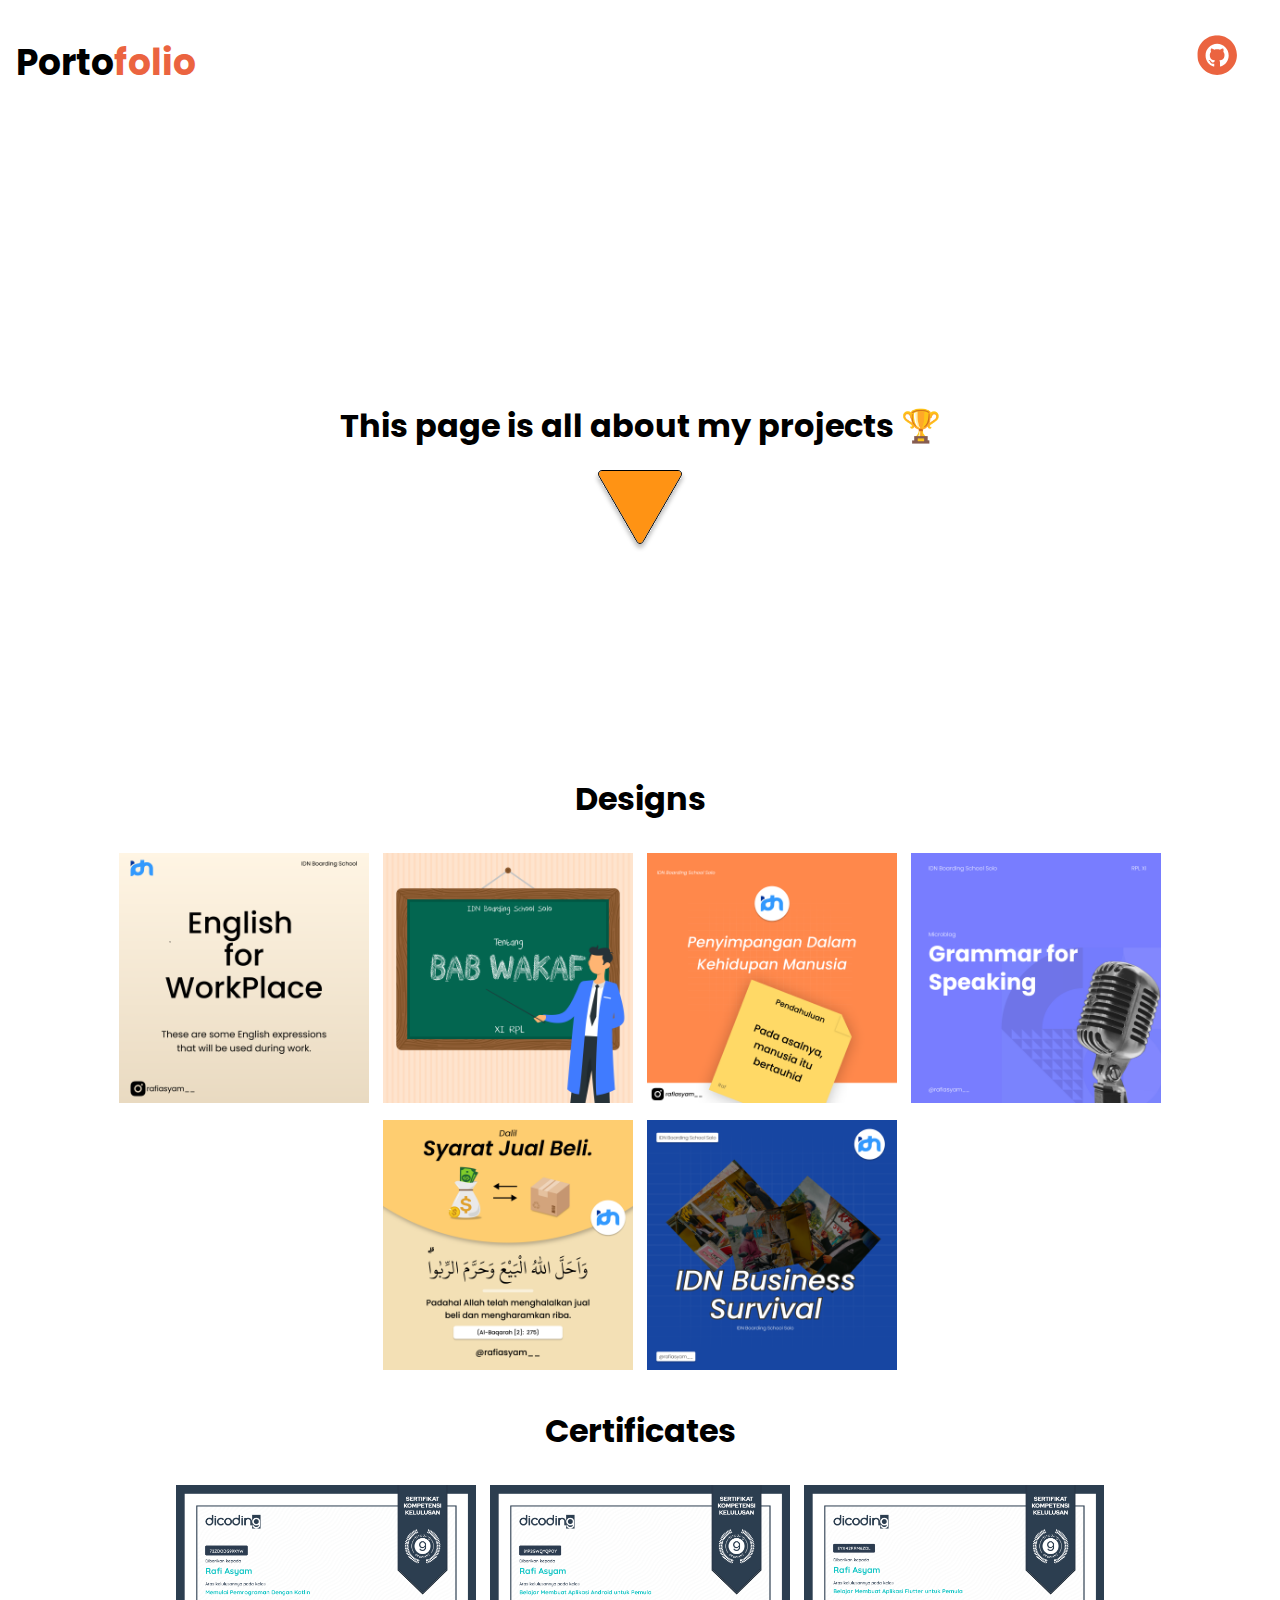
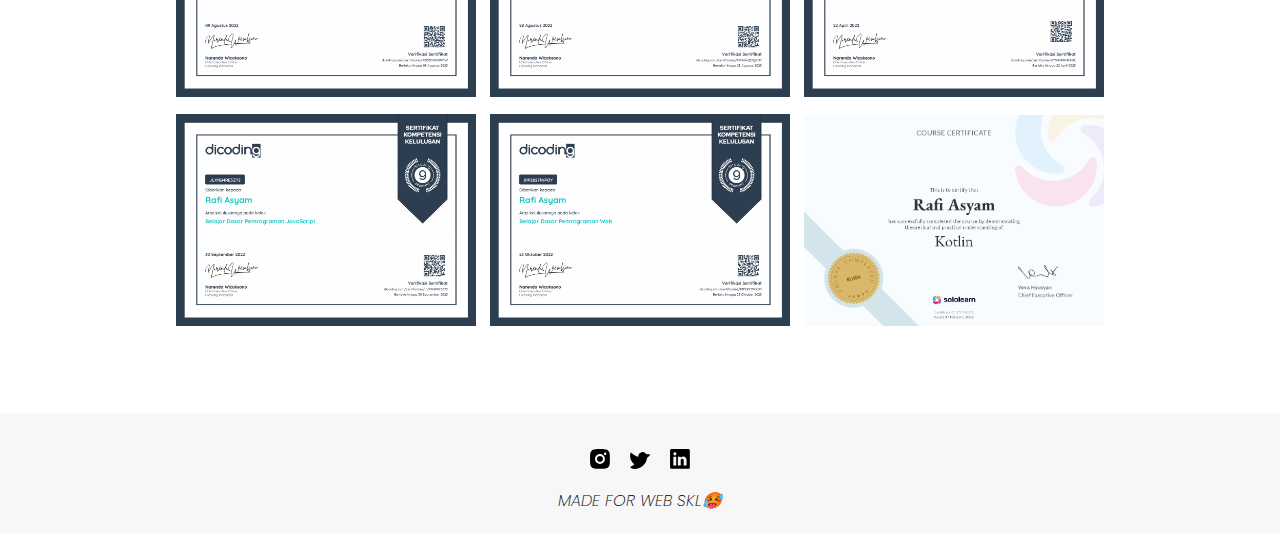
<file: project.html>
<!DOCTYPE html>
<html lang="en">
<head>
    <meta charset="UTF-8">
    <meta http-equiv="X-UA-Compatible" content="IE=edge">
    <meta name="viewport" content="width=device-width, initial-scale=1.0">
    <link rel="stylesheet" href="project.css">
    <title>Projects</title>
</head>
<body>
    <!-- <==============-Header-==============> -->
    <header class="site-header">
        <!-- <==============-Identity-==============> -->
        <div class="site-identity">
            <a href="http://127.0.0.1:3000/"><h1>Porto<span style="color:#EB6440">folio</span></h1></a>
        </div>
        <!-- <==============-Call-==============> -->
        <div class="site-call">
            <a href="https://github.com/RAFiasyam"><img src="asset/github.svg" alt="callphone" height="40px" style="max-width: 100%;"></a>
        </div>
    </header>
    <!-- <==============-Main-==============> -->
    <main class="site-main">
        <!-- <==============-Salam-==============> -->
        <div class="site-salam">
            <h1>This page is all about my projects 🏆</h1>
        </div>
        <!-- <==============-Arrowdown-==============> -->
        <div class="site-arrowdown">
            <img src="asset/arrowdown.svg" alt="arw" >
        </div>
        <!-- <==============-Contents-==============> -->
        <div class="site-contents">
            <!-- <==============-Designs-==============> -->
            <div class="designs">
                <h1>Designs</h1>
                <!-- <==============-Designs-Show-==============> -->    
                <div class="designs-show">
                    <img src="asset/English WorkPlace01.png" alt="img" width="250px">
                    <img src="asset/fiqih mic.png" alt="img" width="250px">
                    <img src="asset/Microblog Tauhid01.png" alt="img" width="250px">
                    <img src="asset/Five Grammar for Speaking01.png" alt="img" width="250px">
                    <img src="asset/Syarat Jual Beli.png" alt="img" width="250px">
                    <img src="asset/Mirco BS Rafi01.png" alt="img" width="250px">
                </div>
            </div>
            <!-- <==============-Certificates-==============> -->    
            <div class="certificates">
                <h1>Certificates</h1>
                <!-- <==============-Cetificates-Show-==============> -->    
                <div class="certificates-show">
                    <img src="asset/Awal Kotlin-1.png" alt="img" width="300px">
                    <img src="asset/Aplikasi Kotlin-1.png" alt="img" width="300px">
                    <img src="asset/Awal Flutter-1.png" alt="img" width="300px">
                    <img src="asset/Fundamental JavaScript.png" alt="img" width="300px">
                    <img src="asset/Rafi Web.png" alt="img" width="300px">   
                    <img src="asset/sololearn.png" alt="img" width="300px"> 
                </div>
            </div> 
        </div>
        <!-- <==============-Footer-==============> -->
        <div class="site-footer">
            <!-- <==============-Media-Social-==============> -->
            <div class="media-social">
                <a href="https://www.instagram.com/rafiasyam__/"><img  src="asset/instagram.svg" alt="icn" width="20px"></a>
                <a href="https://www.linkedin.com/in/rafi-asyam-9956b1229/"><img src="asset/twitter.svg" alt="icn" width="20px"></a>
                <a href="#"><img src="asset/linkedin.svg" alt="icn" width="20px"></a>
            </div>
            <!-- <==============-Site-End-==============> -->
            <div class="site-end">
                <p>MADE FOR WEB SKL🥵</p>
            </div> 
        </div>
    </main>
</body>
</html>
</file>
<file: project.css>
@import url('https://fonts.googleapis.com/css2?family=Poppins:ital,wght@0,400;0,600;0,700;1,100;1,200;1,400&display=swap');

header {
    position: absolute;
    font-family: "Poppins", Poppins;
    margin: 0;
    width: 100%;
}

* {
    margin: 0;
    padding: 0;
    font-family: "Poppins", Poppins;
    box-sizing: border-box;
}


body {
    display: flex;
    flex-direction: column;
    margin: 0;
}

.site-main {
    margin: 0;
    padding: 0;
    font-family: "Poppins", Poppins;
    box-sizing: border-box;
}


.site-header {
    padding: 0.5em 1em;
    display: flex;
    justify-content: space-between;
}

.site-identity {
    display: flex;
    flex-direction: row;
    align-items: center;
}

.site-identity h1 {
    font-size: 1.5em;
    margin: 0.6em 0;
    
}
.site-call {
    margin: 15px;
    padding: 1%;
}

a {
    text-decoration: none;
    color: #000;
    font-size: x-large;
}
a:hover {
    color: #EB6440;
    font-style: italic;
}

.site-main .site-salam {
    display: flex;
    flex-direction: column;
    height: 50vh;
}

.site-salam h1 {
    display: flex;
    flex-direction: column;
    text-align: center;
}

*, .site-salam {
    margin-top: auto;
}

@media (max-width: 500px) {
    .site-salam {
        margin: 20px;
    }
}

.site-arrowdown {
    display: flex;
    flex-direction: row;
    align-items: center;
    justify-content: center;
    margin: 20px;
    position: relative;
    animation-name: arwdwn;
    animation-duration: 5s;
    animation-iteration-count: infinite;
}

@keyframes arwdwn {
    0% {bottom: 50px; top: 0px;}
    25% {bottom: 0px; top: 50px;}
    50% {bottom: 50px; top:0px}
    75% {bottom: 0px; top: 50px;}
    100% {bottom: 50px; top: 0px;}
}

.site-contents {
    display: flex;
    flex-direction: column;
    align-items: center;
    justify-content: center;
    text-align: center;
    margin: 223px 0px 50px 0px;
    padding: 0;
}

.designs-show {
    margin: 25px;
}

.designs-show img {
    margin: 5px;
}

@media (max-width: 200px) {
    .designs {
        width: 200px;
    }
}

.certificates-show {
    margin: 25px;
}

.certificates-show img {
    margin: 5px;
}

.site-footer {
    display: flex;
    flex-direction: column;
    padding: 20px;
    margin-bottom: -10%;
    width: 100%;
    height: auto;
    background-color: #F7F7F7;
    position: absolute;
} 

.media-social {
    display: flex;
    flex-direction: row;
    justify-content:center;
}

.media-social a {
    margin: 10px;
}

.site-end {
    text-align: center;
    font-style: italic;
    font-weight: 200;
}
</file>
